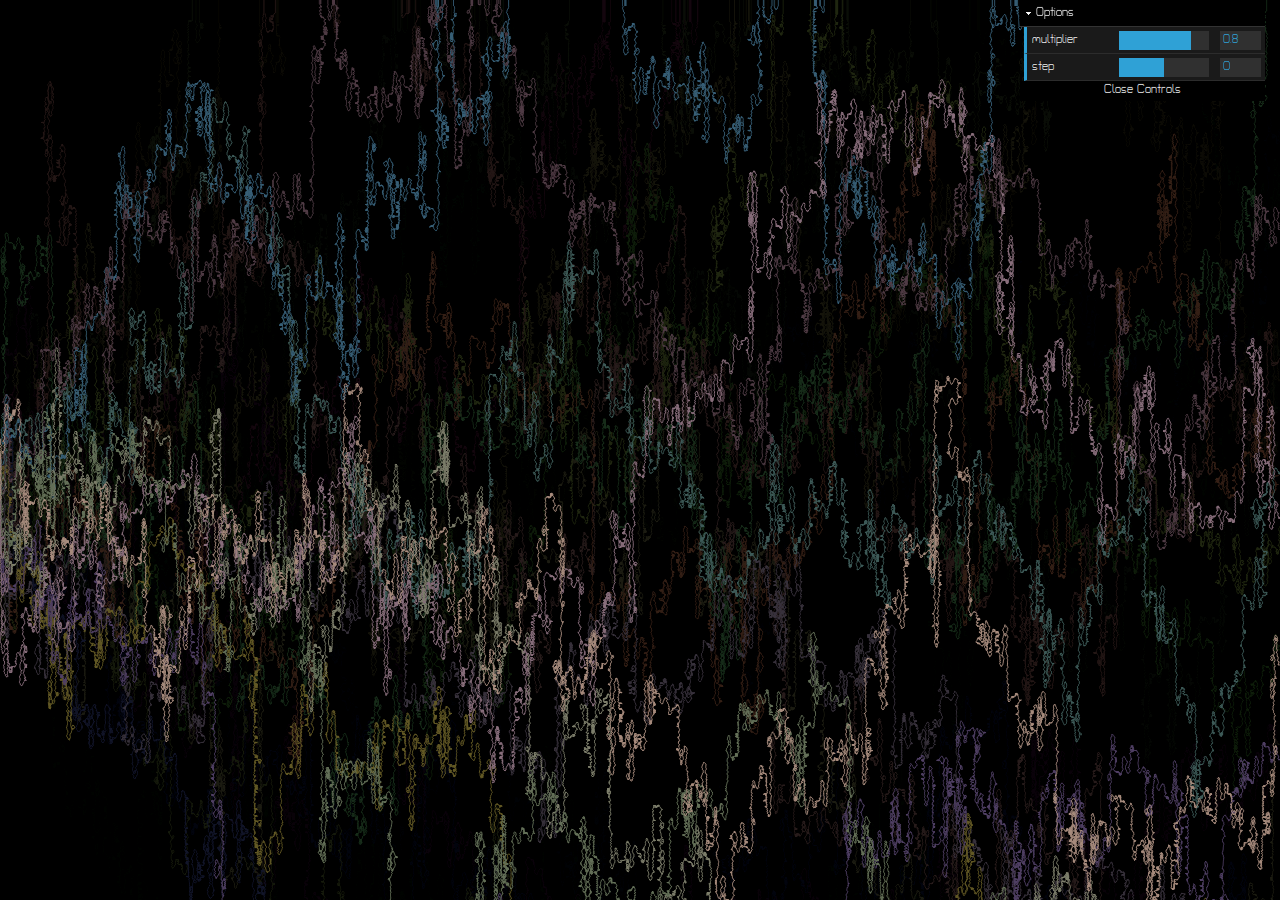
<file: canvas-boilerplate/index.html>
<!DOCTYPE html>
<html>

	<head>
		<meta charset='utf-8'>
		<meta http-equiv='X-UA-Compatible' content='IE=edge'>
		<title>Canvas Boilerplate</title>
		<meta name='viewport' content='width=device-width, initial-scale=1'>
		<link href="https://fonts.googleapis.com/css2?family=Turret+Road:wght@400;700&display=swap" rel="stylesheet">
		<link rel='stylesheet' type='text/css' media='screen' href='./css/normalize.css'>
		<link rel='stylesheet' type='text/css' media='screen' href='./css/main.css'>
	</head>

	<body>

		<div class="absolute center">
			<!-- <h1>Canvas Boilerplate</h1> -->
			<!-- <p>Add some notes goes here...</p> -->
		</div>

		<div id="canvas-container" class="canvas-container">
			<canvas id="canvas"></canvas>
		</div>

		<script src='js/lib/dat.gui.min.js'></script>
		<script src='./js/index.js' type="module"></script>
	</body>

</html>
</file>
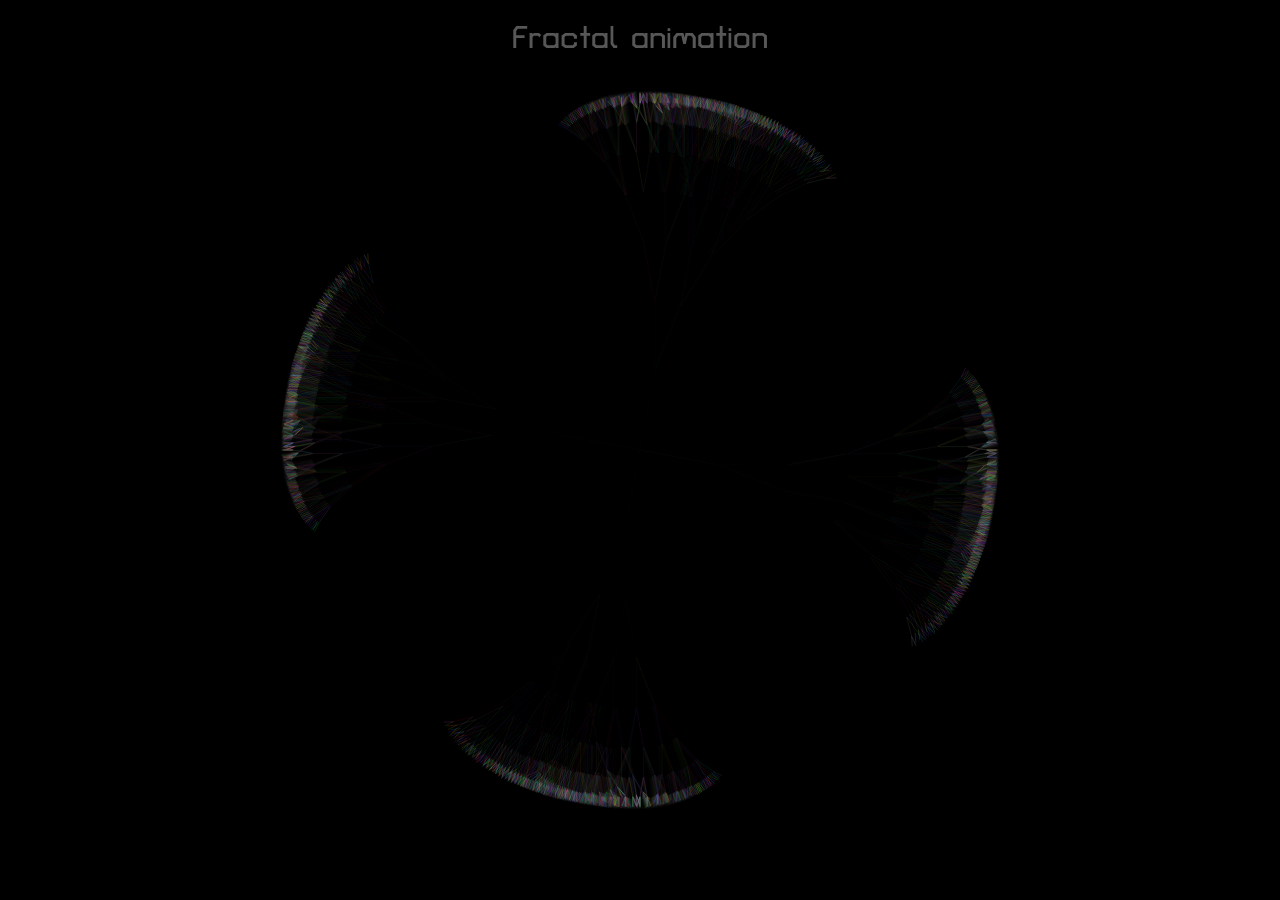
<file: fractal/index.html>
<!DOCTYPE html>
<html>

	<head>
		<meta charset='utf-8'>
		<meta http-equiv='X-UA-Compatible' content='IE=edge'>
		<title>Canvas Boilerplate</title>
		<meta name='viewport' content='width=device-width, initial-scale=1'>
		<link href="https://fonts.googleapis.com/css2?family=Turret+Road:wght@400;700&display=swap" rel="stylesheet">
		<link rel='stylesheet' type='text/css' media='screen' href='./css/normalize.css'>
		<link rel='stylesheet' type='text/css' media='screen' href='./css/main.css'>
	</head>

	<body>

		<div class="absolute center">
			<h1>Fractal animation</h1>
			<!-- <p>Add some notes goes here...</p> -->
		</div>

		<div id="canvas-container" class="canvas-container">
			<canvas id="canvas"></canvas>
		</div>

		<script src='./js/index.js' type="module"></script>
	</body>

</html>
</file>
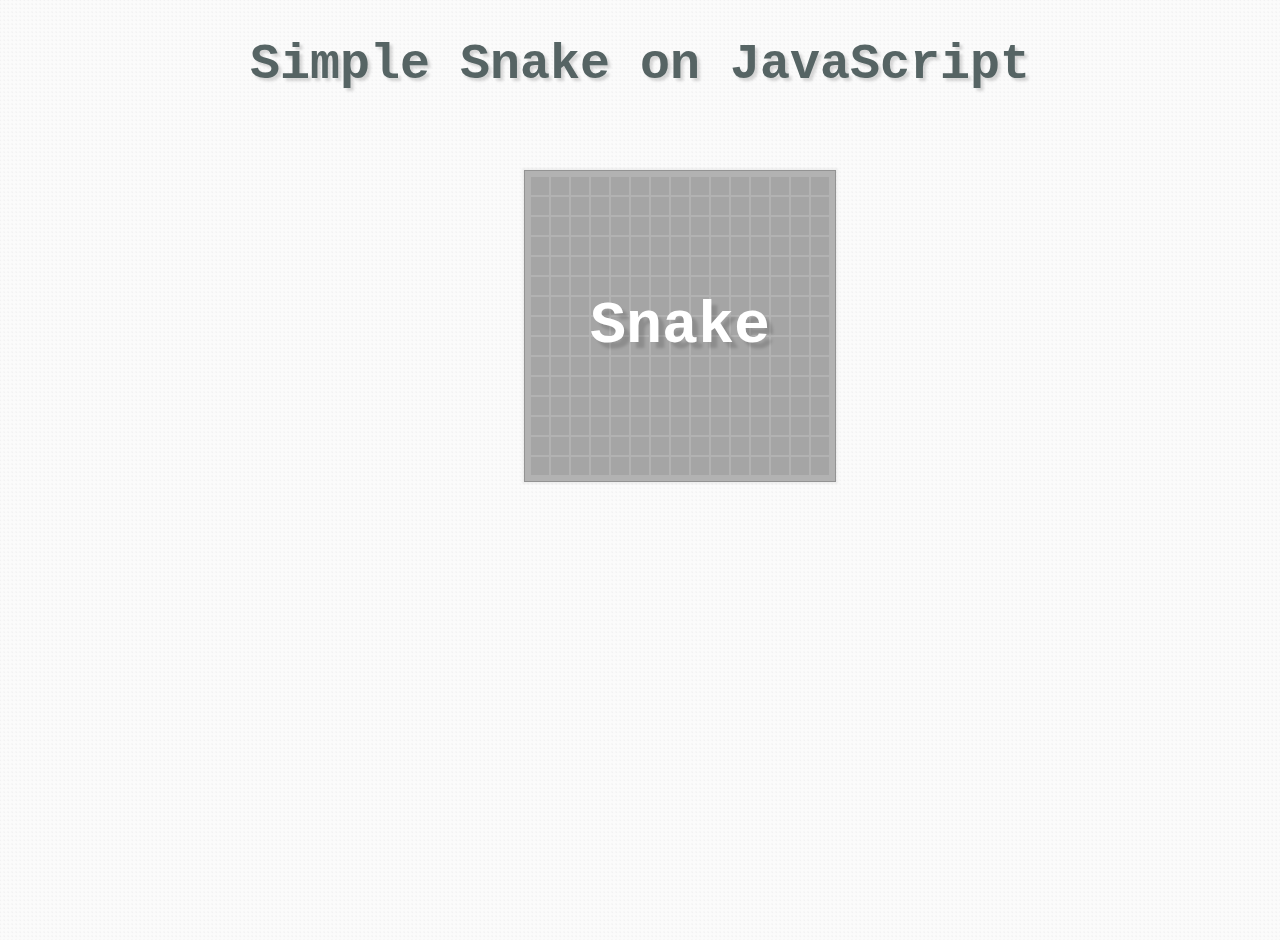
<file: snake/index.html>
<!DOCTYPE html>
<html lang="en" dir="ltr">

  <head>
    <meta charset="utf-8">
    <title>Simple Snake</title>
    <link rel="stylesheet" href="snake/snake.css">
    <link rel="stylesheet" href="style.css">
    <script src="snake/snake.js"></script>
  </head>

  <body>
    <h1>Simple Snake on JavaScript</h1>
    <div id="game"></div>

    <script>
      new Snake({
        containerId: "game",
        feildSize: 15,
        winScore: 50,
        speed: 140
      });
    </script>
  </body>

</html>
</file>
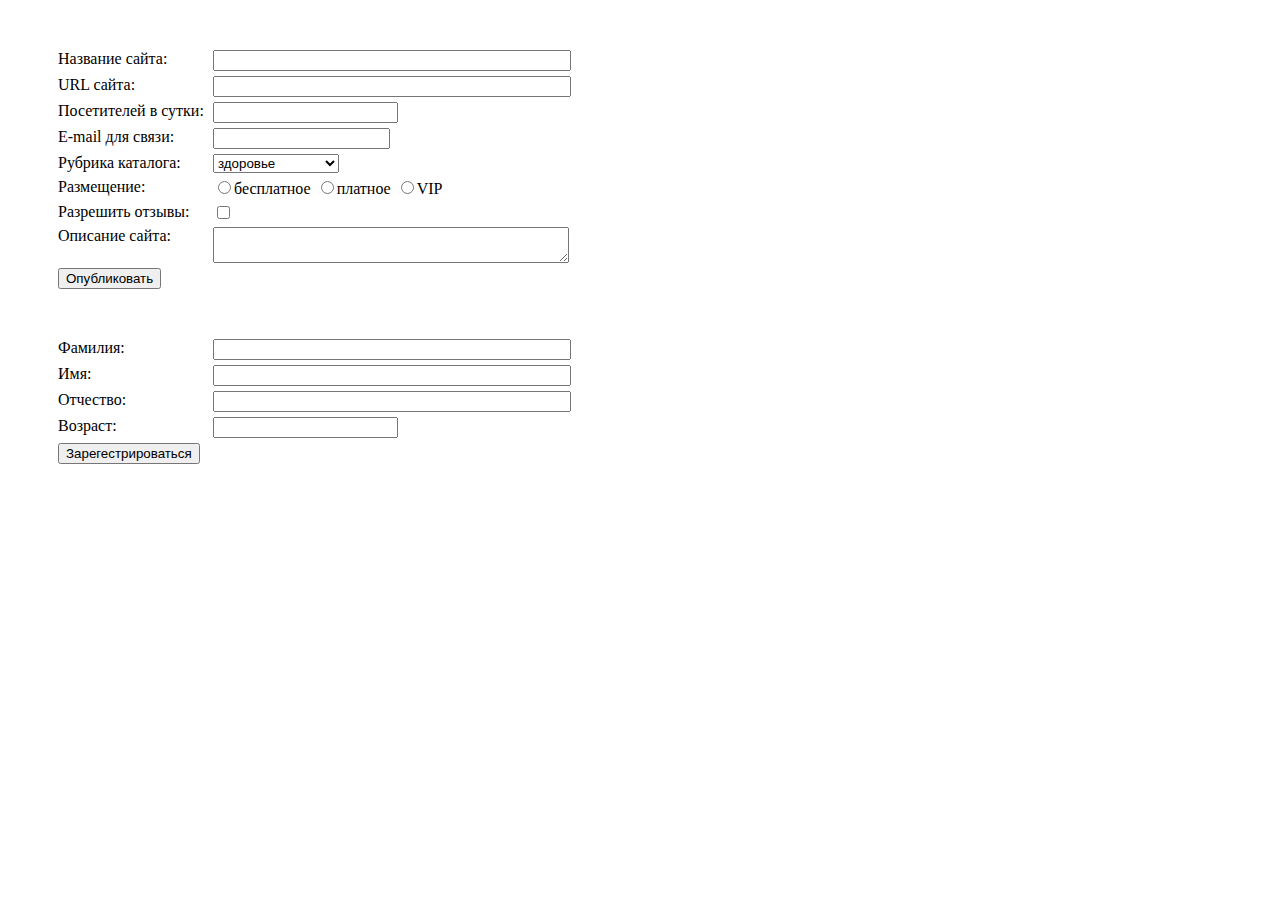
<file: js-start/IT-academy - DYN_FORM/index.html>
<!DOCTYPE html>
<html lang="en">

<head>
    <meta charset="UTF-8">
    <meta name="viewport" content="width=device-width, initial-scale=1.0">
    <meta http-equiv="X-UA-Compatible" content="ie=edge">
    <link rel="stylesheet" href="style.css">
    <script src="form.js" defer></script>
    <title>DYN_FORM</title>
</head>

<body>

    <form id="form1" action="http://fe.it-academy.by/TestForm.php">
    </form>

    <form id="form2" action="http://fe.it-academy.by/TestForm.php">
    </form>

</body>

</html>
</file>
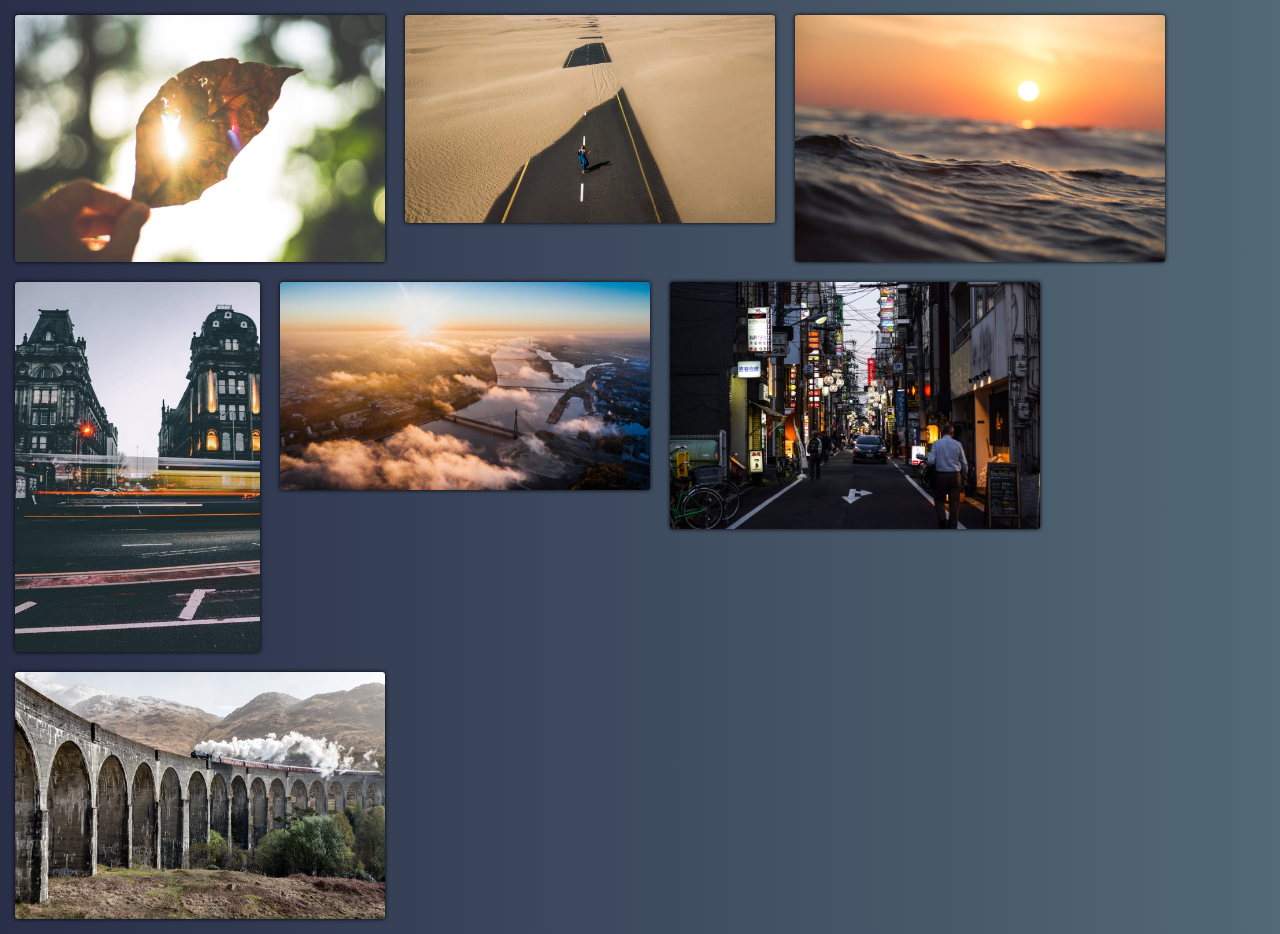
<file: js-start/IT-academy - E2/index.html>
<!DOCTYPE html>
<html lang="en">

<head>
    <script src="script.js" defer></script>
    <link rel="stylesheet" href="style.css">
    <title>E2 — Draggable Images</title>
</head>

<body>
    <main>
        <img src="img/leaf.jpeg" alt="leaf">
        <img src="img/dust.jpeg" alt="dust">
        <img src="img/sea.jpeg" alt="sea">
        <img src="img/timelapse.jpeg" alt="buildings">
        <img src="img/buildings.jpeg" alt="city">
        <img src="img/night.jpeg" alt="street">
        <img src="img/train.jpeg" alt="train">
    </main>
</body>

</html>
</file>
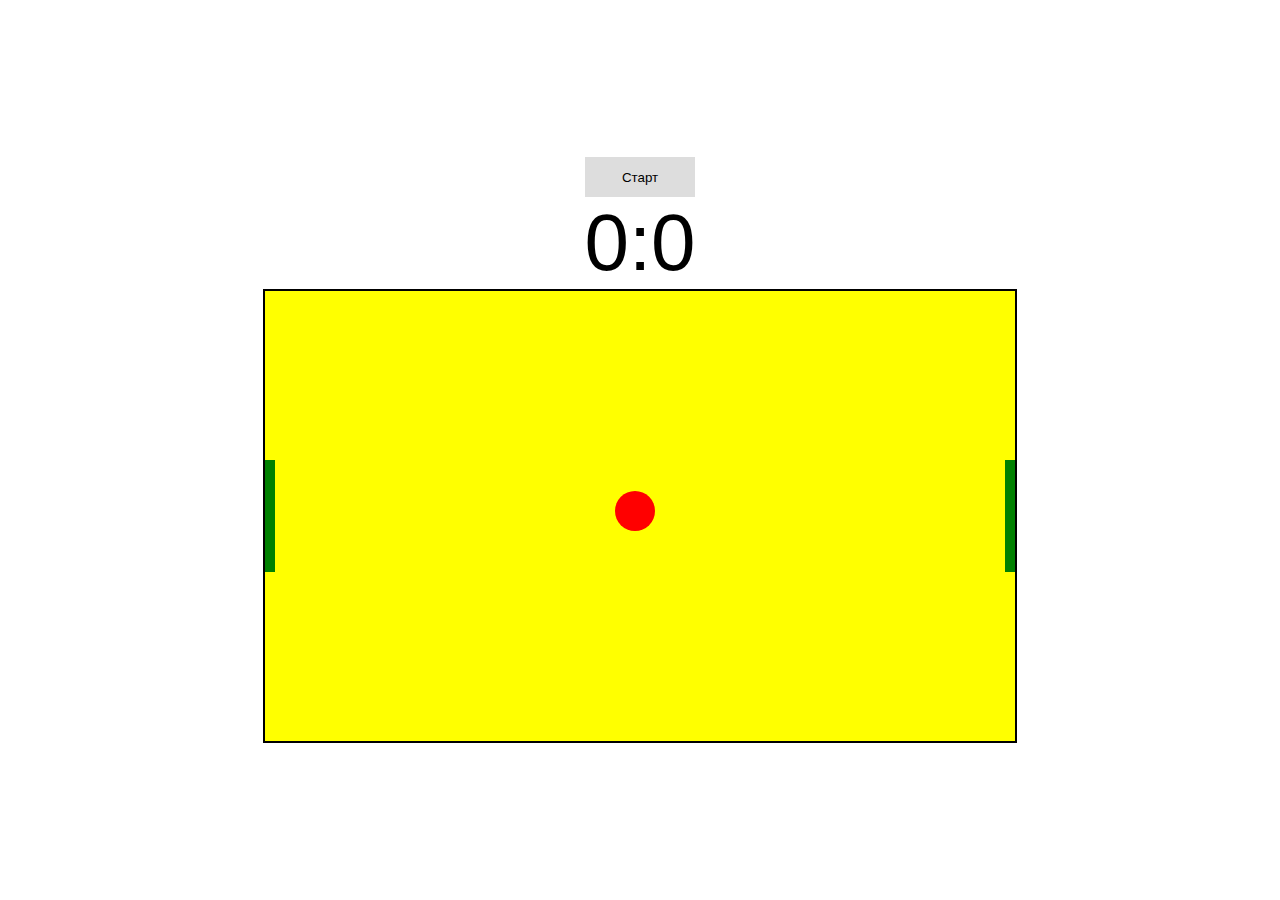
<file: js-start/IT-academy - TENNIS_DOM/index.html>
<!DOCTYPE html>

<head>
    <meta charset="UTF-8">
    <link rel="stylesheet" href="style.css">
    <script src="game.js"></script>
    <script src="tippy-for-ball.js" defer></script>
    <!-- <script src="tippy.js" defer></script> -->
    <title>Document</title>
</head>

<body>
    <button id="start" data-changeToState="start">Старт</button>
    <div class="score">
        <span id="playerLeft">0</span>:<span id="playerRight">0</span>
    </div>
    <div id="game" class="tippy" style="width: 750px; height: 450px;">
        <div id="racquetLeft"></div>
        <div id="racquetRight"></div>
        <div id="ball" style="width: 40px; height: 40px;"></div>
    </div>

    <script>
        const game = new Tennis({
            startButton: document.getElementById('start'),

            field: document.getElementById('game'),

            ball: document.getElementById('ball'),
            ballSpeed: 10,

            racquetLeft: document.getElementById('racquetLeft'),
            racquetRight: document.getElementById('racquetRight'),
            racquetHeight: 0.25,

            playerLeftScore: document.getElementById('playerLeft'),
            playerRightScore: document.getElementById('playerRight'),
        });
    </script>

</body>

</html>
</file>
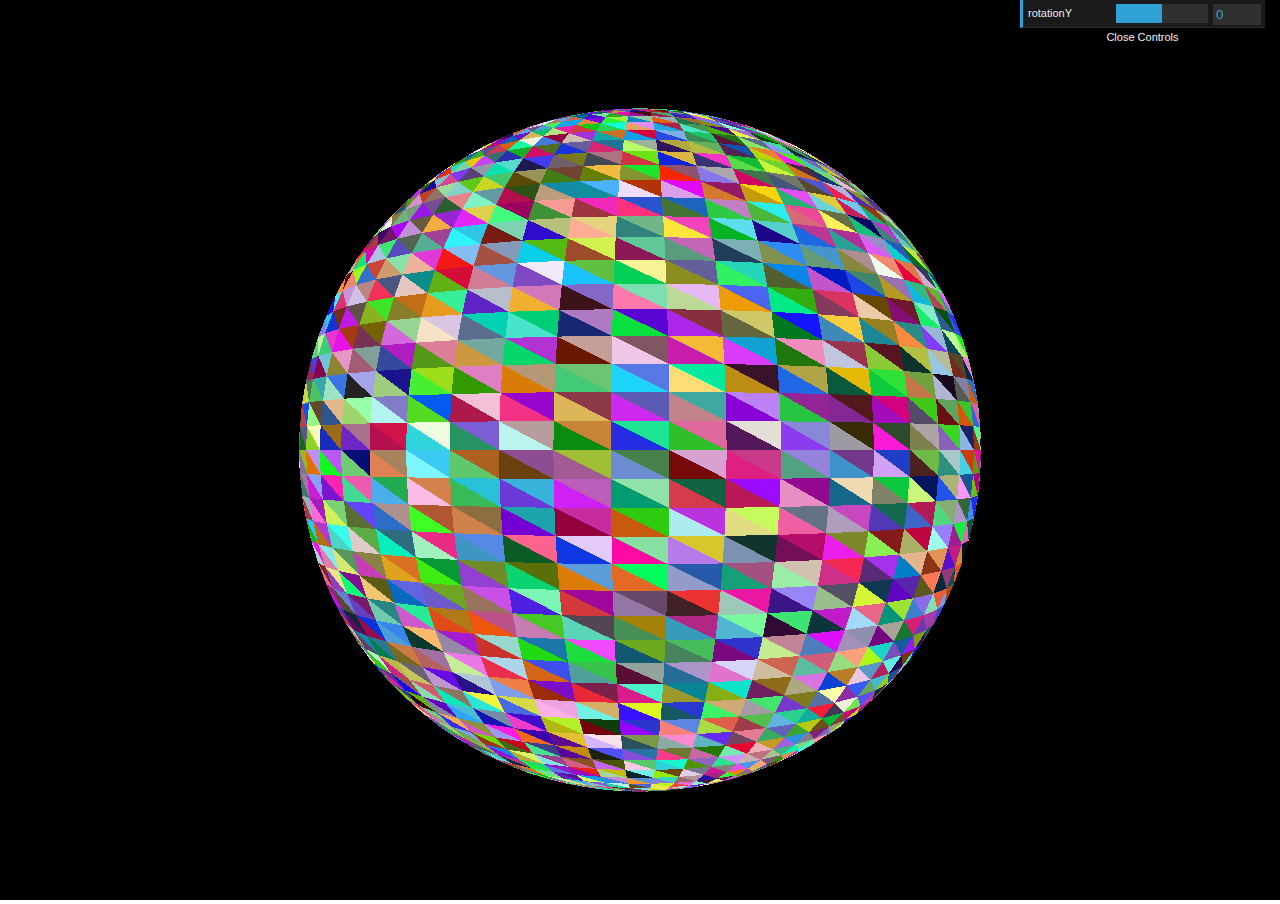
<file: three.js/three.js lessons/index.html>
<!DOCTYPE html>
<html>

	<head>
		<meta charset='utf-8'>
		<meta http-equiv='X-UA-Compatible' content='IE=edge'>
		<title>Three.js lessons</title>
		<meta name='viewport' content='width=device-width, initial-scale=1'>
		<link rel='stylesheet' type='text/css' media='screen' href='style.css'>
	</head>

	<body>
		<canvas id="canvas">

		</canvas>
	</body>
	
	<script src='js/lib/dat.gui.min.js'></script>
	<script src='js/lib/three.min.js'></script>
	<script src='js/index.js'></script>

</html>
</file>
<file: canvas-boilerplate/css/main.css>
*,
::before,
::after {
	box-sizing: border-box;
	font-family: "Turret Road", cursive;
}

body {
	background: #010101;
	color: #575757;
}

/* Canvas */

.canvas-container {
	width: 100vw;
	height: 100vh;
	overflow: hidden;
}

/* Helpers */

.center {
	margin: 0 auto;
	text-align: center;
}

.absolute {
	top: 0;
	left: 0;
	position: absolute;
}

.absolute.center {
	left: 50%;
	transform: translateX(-50%);
}

.d-none {
	display: none;
}
</file>
<file: fractal/css/main.css>
*,
::before,
::after {
	box-sizing: border-box;
	font-family: "Turret Road", cursive;
}

body {
	background: #010101;
	color: #575757;
}

/* Canvas */

.canvas-container {
	width: 100vw;
	height: 100vh;
	overflow: hidden;
}

/* Helpers */

.center {
	margin: 0 auto;
	text-align: center;
}

.absolute {
	top: 0;
	left: 0;
	position: absolute;
}

.absolute.center {
	left: 50%;
	transform: translateX(-50%);
}

.d-none {
	display: none;
}
</file>
<file: snake/snake/snake.css>
@keyframes scale {
  from {
    transform: scaleX(1);
  }
  to {
    transform: scaleX(1.12);
  }
}

.game-snake{
  position: relative;
  background-color: white;
  display: inline-block;
  overflow: hidden;
}

.game-snake::before {
  z-index: 1;
  content: attr(data-welcome_text);
  position: absolute;
  top: 0;
  height: 100%;
  width: 100%;
  box-sizing: border-box;
  padding: 20px;
  display: flex;
  align-items: center;
  justify-content: center;
  text-align: center;
  background-color: rgba(0, 0, 0, 0.3);
  font-family: monospace;
  font-size: 60px;
  font-weight: 600;
  text-shadow: 6px 6px 3px rgba(0, 0, 0, 0.15);
  white-space: pre-line;
  color: white;
  cursor: pointer;
  opacity: 1;
  animation: scale 2.5s ease-in-out infinite alternate-reverse;
  transition: top .3s ease-in-out;
}

.game-snake:focus::before {
  top: -100%;
}

.game-snake::after {
  content: attr(data-instruction_text);
  position: absolute;
  bottom: -100%;
  height: 100%;
  width: 100%;
  box-sizing: border-box;
  padding: 20px;
  display: flex;
  align-items: center;
  justify-content: center;
  text-align: center;
  line-height: 30px;
  background-color: rgba(0, 0, 0, 0.3);
  font-family: monospace;
  font-size: 30px;
  text-shadow: 3px 3px 3px rgba(0, 0, 0, 0.15);
  white-space: pre-line;
  color: white;
  transition: bottom .3s ease-in-out, opacity .2s ease-out;
}

.game-snake:focus::after {
  bottom: 0;
  opacity: 0;
}

.game-snake.paused:focus::after {
  opacity: 1;
}

.game-snake .score {
  user-select: none;
  z-index: -1;
  color: #f2f2f2;
  font-size: 240px;
  font-family: monospace;
  position: absolute;
  top: 50%;
  left: 50%;
  transform: translate(-50%, -50%);
}

.game-snake .feild {
  border: solid 1px lightgrey;
  padding: 5px;
}

.game-snake .row {
  display: flex;
}

.game-snake .cell {
  background-color: rgba(135, 135, 135, 0.15);
  height: 20px;
  width: 20px;
  border: solid white 1px;
  box-sizing: border-box;
}

.game-snake .apple {
  background-image: url([data-uri]);
  background-repeat: no-repeat;
  background-position: center;
}

.game-snake .snake span {
  display: block;
  width: 100%;
  height: 100%;
  background-color: rgba(60, 76, 76, 0.55);
  animation: ease 1.4s breath infinite;
}

@keyframes breath {
  0 {
    transform: scale(1);
  }
  50% {
    transform: scale(0.8);
  }
  100% {
    transform: scale(1);
  }
}

.game-snake .snake.head span{
  background-color: rgba(60, 76, 76, 0.85);
}

.game-snake .snake.boom span{
  animation: boom ease-in-out 1s infinite, ease 1.4s breath infinite;;
}

 @keyframes boom {
  0% {
    box-shadow: inset 0px 0px 0px 20px rgba(225, 76, 76, 0);
  }
  50% {
    box-shadow: inset 0px 0px 0px 20px rgba(225, 76, 76, 0.85);
  }
  100% {
    box-shadow: inset 0px 0px 0px 20px rgba(225, 76, 76, 0);
  }
}
</file>
<file: snake/style.css>
html * {
  margin: 0;
  padding: 0;
}

body {
  background: url("absurdity.png");
  box-sizing: border-box;
  height: 100vh;
}

h1{
  width: 100%;
  text-align: center;
  margin: 40px 0;
  font-family: monospace;
  font-size: 50px;
  line-height: 50px;
  color: #566464;
  text-shadow: 3px 3px 3px rgba(0, 0, 0, 0.15);
}

#game {
  margin: 40px;
  position: relative;
  left: 50%;
  transform: translateX(-50%);
  box-shadow: 0 0 2px 2px rgba(0, 0, 0, 0.05);
}
</file>
<file: js-start/IT-academy - DYN_FORM/style.css>
form{
    margin: 50px;
}

form .longtext,
form textarea {
    width: 350px;
}

form .shorttext {
    width: 169px;
}

form label {
    padding: 0 5px 0 0;
}

form>div {
    display: flex;
    flex-wrap: wrap;
    margin: 5px 0;
}

form>div>label {
    min-width: 150px;
}
</file>
<file: js-start/IT-academy - E2/style.css>
body {
    margin: 5px;
    background: linear-gradient(to right, #292E49, #536976);
}

main {
    display: flex;
    flex-wrap: wrap;
    align-items: flex-start;
}

img {
    margin: 10px;
    max-width: 370px;
    max-height: 370px;
    border-radius: 3px;
    filter: drop-shadow(0px 0px 2px rgba(0, 0, 0, 1));
    cursor: grab;
}

img.dragging {
    filter: drop-shadow(2px 2px 8px rgba(0, 0, 0, 0.7));
    cursor: grabbing;
}
</file>
<file: js-start/IT-academy - TENNIS_DOM/style.css>
body{
    margin: 0;
    padding: 0;
    width: 100vw;
    height: 100vh;
    display: flex;
    flex-flow: column;
    justify-content: center;
    align-items: center;
    /* background: #cdcdcd; */
}

#start{
    width: 110px;
    height: 40px;
    background: #ddd;
    border: 0;
    cursor: pointer;
}

#start:active{
    background: rgb(184, 184, 184);
}

.score{
    font-family:'Franklin Gothic Medium', 'Arial Narrow', Arial, sans-serif;
    font-size: 80px;
}

#game{
    background: yellow;
    border: solid black 2px;
    position: relative;
    overflow: hidden;
    backface-visibility: hidden;
}

div[id*="racquet"]{
    position: absolute;
    width: 10px;
    height: 25%;
    top: 0;
    background: green;
}

#racquetLeft{
    left: 0;
}

#racquetRight{
    right: 0;
}

#ball{
    position: absolute;
    width: 40px;
    height: 40px;
    background: red;
    border-radius: 50%;
}
</file>
<file: three.js/three.js lessons/style.css>
html,
body {
	margin: 0;
}
</file>
